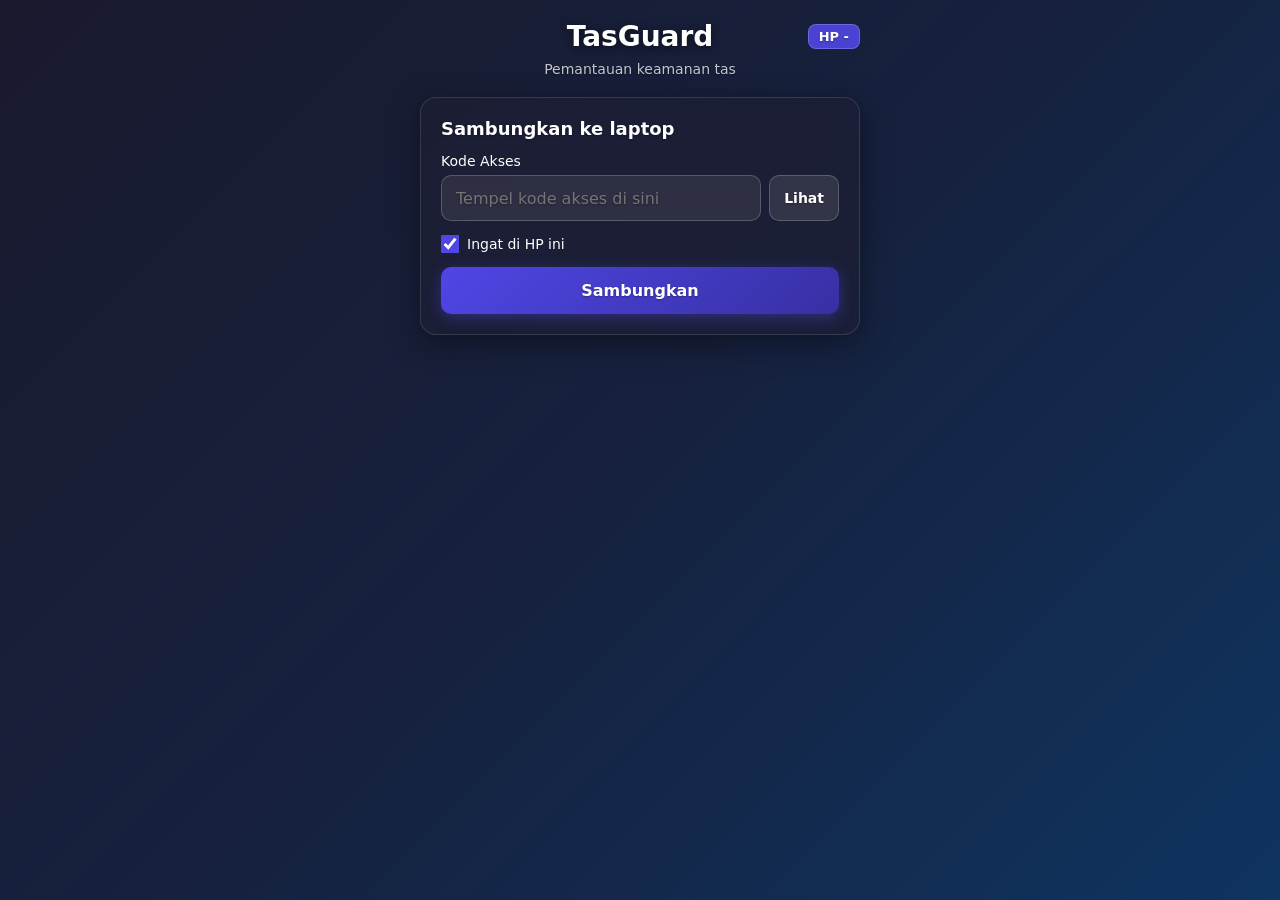
<file: web/index.html>
<!DOCTYPE html>
<html lang="id">
<head>
    <meta charset="UTF-8">
    <meta name="viewport" content="width=device-width, initial-scale=1.0">
    <title>TasGuard</title>
    <link rel="stylesheet" href="style.css">
    <link rel="stylesheet" href="minimap.css">
    <link rel="manifest" href="manifest.webmanifest">
</head>
<body>
    <div class="container">
        <div class="header-row">
            <h1>TasGuard</h1>
            <span id="role-badge" class="role-badge">HP -</span>
        </div>
        <p class="subtitle">Pemantauan keamanan tas</p>
        <p id="insecure-warning" class="insecure-warning hidden">
            Halaman ini tidak memakai HTTPS. Kamera dan GPS diblokir Chrome. Buka URL tunnel dari laptop.
        </p>

        <!-- Layar sambung -->
        <section id="connect-screen" class="glass-card">
            <h2>Sambungkan ke laptop</h2>
            <div class="form-group">
                <label for="access-key">Kode Akses</label>
                <div class="input-row">
                    <input type="password" id="access-key" placeholder="Tempel kode akses di sini" autocomplete="off">
                    <button type="button" id="toggle-key" class="btn-secondary">Lihat</button>
                </div>
            </div>
            <label class="form-check">
                <input type="checkbox" id="remember-key" checked>
                <span>Ingat di HP ini</span>
            </label>
            <button id="btn-connect" class="btn-primary">Sambungkan</button>
            <p id="error-msg" class="error-text hidden"></p>
        </section>

        <!-- Layar utama -->
        <section id="main-screen" class="glass-card hidden">
            <div id="status-card" class="status-card status-warning">
                <h3 id="status-title">Menunggu koneksi</h3>
            </div>

            <div id="peer-alert" class="peer-alert hidden">
                <strong id="peer-alert-text">HP Pasangan Tidak Aman!</strong>
            </div>

            <button id="btn-dismiss-alarm" class="btn-primary orange hidden">Saya Sudah Aman</button>

            <div id="map-panel" class="map-panel hidden">
                <div class="map-header">
                    <h4 id="map-title">Lokasi HP</h4>
                    <span id="map-status" class="mini-sub">Menunggu GPS...</span>
                </div>
                <div id="map-canvas" class="minimap map-canvas"></div>
                <div class="map-footer">
                    <span id="map-coords" class="mini-sub">-</span>
                    <a id="map-link" class="map-link hidden" href="#" target="_blank" rel="noopener">Buka Google Maps</a>
                </div>
            </div>


            <button id="btn-toggle-monitor" class="btn-primary">Mulai Pemantauan</button>
            <button id="btn-bag-mode" class="btn-secondary full hidden">Masuk Mode Tas</button>

            <div class="grid-2">
                <div class="mini-card">
                    <span class="mini-label">Cahaya Anda</span>
                    <strong id="val-light">--</strong>
                    <span id="val-light-src" class="mini-sub">Sumber: -</span>
                    <button type="button" id="btn-retry-camera" class="mini-link hidden">Izinkan kamera</button>
                </div>
                <div class="mini-card">
                    <span class="mini-label">Gerakan Anda</span>
                    <strong id="val-accel">--</strong>
                    <span id="val-accel-sub" class="mini-sub">Deviasi: 0.00</span>
                </div>
            </div>

            <div class="glass-card peer-card" id="peer-card">
                <div class="peer-header">
                    <h4>HP Pasangan (<span id="peer-role">-</span>)</h4>
                    <span id="peer-status-badge" class="badge-dot dot-red">Offline</span>
                </div>
                <div class="peer-grid">
                    <div>Cahaya: <span id="peer-light">-</span></div>
                    <div>Gerakan: <span id="peer-motion">-</span></div>
                    <div>Baterai: <span id="peer-battery">-</span></div>
                    <div>Update: <span id="peer-age">-</span></div>
                </div>
            </div>

            <div class="status-bar">
                <span id="bar-laptop" class="badge-dot dot-red">Laptop terputus</span>
                <span id="bar-battery">Baterai: --%</span>
            </div>

            <div class="glass-card">
                <h4>Riwayat</h4>
                <div id="alarm-history-list" class="history-list">Belum ada riwayat alarm.</div>
            </div>

            <button id="btn-disconnect" class="btn-secondary full">Putuskan</button>
        </section>
    </div>

    <!-- Mode tas -->
    <div id="bag-mode-overlay" class="bag-overlay hidden">
        <div class="bag-content">
            <div id="bag-overlay-status" class="bag-dot"></div>
            <h2>TasGuard berjalan</h2>
            <p>Tekan layar 3 detik untuk keluar.</p>
            <p id="bag-alarm-text" class="bag-alarm hidden">TAS ANDA TIDAK AMAN!</p>
        </div>
    </div>

    <video id="hidden-video" autoplay playsinline muted></video>
    <canvas id="hidden-canvas" width="16" height="16"></canvas>

    <script src="minimap.js"></script>
    <script src="app.js"></script>
</body>
</html>
</file>
<file: web/style.css>
:root {
    --bg: linear-gradient(135deg, #1a1a2e 0%, #16213e 50%, #0f3460 100%);
    --glass: rgba(30, 30, 50, 0.6);
    --glass-border: rgba(255, 255, 255, 0.12);
    --glass-shadow: 0 8px 32px 0 rgba(0, 0, 0, 0.4);
    --text: #ffffff;
    --muted: rgba(255, 255, 255, 0.75);
    --primary: #4f46e5;
    --danger: #ef4444;
    --success: #22c55e;
    --warning: #f59e0b;
    --border: rgba(255, 255, 255, 0.12);
}

@media (prefers-color-scheme: dark) {
    :root {
        --bg: linear-gradient(135deg, #0f0f1a 0%, #1a1a2e 50%, #16213e 100%);
        --glass: rgba(20, 20, 35, 0.7);
        --glass-border: rgba(255, 255, 255, 0.08);
        --glass-shadow: 0 8px 32px 0 rgba(0, 0, 0, 0.5);
        --text: #ffffff;
        --muted: rgba(255, 255, 255, 0.7);
    }
}

* {
    box-sizing: border-box;
    margin: 0;
    padding: 0;
    font-family: system-ui, -apple-system, "Segoe UI", Roboto, sans-serif;
}

body {
    background: var(--bg);
    color: var(--text);
    min-height: 100vh;
    padding: 20px;
    display: flex;
    justify-content: center;
}

.container {
    width: 100%;
    max-width: 440px;
}

.header-row {
    display: flex;
    align-items: center;
    justify-content: center;
    position: relative;
    margin-bottom: 8px;
}

h1 {
    font-size: 28px;
    font-weight: 800;
    color: var(--text);
    text-shadow: 0 2px 8px rgba(0, 0, 0, 0.5);
}

.role-badge {
    position: absolute;
    right: 0;
    background: rgba(79, 70, 229, 0.9);
    backdrop-filter: blur(8px);
    -webkit-backdrop-filter: blur(8px);
    color: #fff;
    font-size: 13px;
    font-weight: 700;
    padding: 4px 10px;
    border-radius: 8px;
    border: 1px solid rgba(255, 255, 255, 0.2);
    text-shadow: 0 1px 2px rgba(0, 0, 0, 0.3);
}

.subtitle {
    text-align: center;
    color: var(--muted);
    font-size: 14px;
    margin-bottom: 20px;
    text-shadow: 0 1px 2px rgba(0, 0, 0, 0.3);
}

.glass-card {
    background: var(--glass);
    backdrop-filter: blur(8px);
    -webkit-backdrop-filter: blur(8px);
    border: 1px solid var(--glass-border);
    border-radius: 16px;
    padding: 20px;
    box-shadow: var(--glass-shadow);
    display: flex;
    flex-direction: column;
    gap: 14px;
    margin-bottom: 14px;
}

.glass-card h2 {
    font-size: 18px;
    font-weight: 600;
    color: var(--text);
    text-shadow: 0 1px 2px rgba(0, 0, 0, 0.3);
}

.form-group label {
    display: block;
    font-size: 14px;
    font-weight: 500;
    margin-bottom: 6px;
    color: var(--text);
}

.input-row {
    display: flex;
    gap: 8px;
}

input[type="password"],
input[type="text"] {
    flex: 1;
    min-width: 0;
    padding: 12px 14px;
    font-size: 16px;
    color: var(--text);
    background: rgba(255, 255, 255, 0.08);
    border: 1px solid rgba(255, 255, 255, 0.2);
    border-radius: 10px;
    outline: none;
    backdrop-filter: blur(4px);
    -webkit-backdrop-filter: blur(4px);
    text-shadow: 0 1px 2px rgba(0, 0, 0, 0.3);
}

input[type="password"]:focus,
input[type="text"]:focus {
    border-color: var(--primary);
    background: rgba(255, 255, 255, 0.12);
}

.form-check {
    display: flex;
    align-items: center;
    gap: 8px;
    font-size: 14px;
    cursor: pointer;
    color: var(--text);
}

.form-check input {
    width: 18px;
    height: 18px;
    accent-color: var(--primary);
}

.btn-primary,
.btn-secondary {
    padding: 14px;
    font-size: 16px;
    font-weight: 600;
    border-radius: 10px;
    border: none;
    cursor: pointer;
    transition: all 0.2s ease;
    color: var(--text);
}

.btn-primary {
    width: 100%;
    color: #fff;
    background: linear-gradient(135deg, var(--primary) 0%, #3730a3 100%);
    box-shadow: 0 4px 15px rgba(79, 70, 229, 0.4);
    text-shadow: 0 1px 2px rgba(0, 0, 0, 0.3);
}

.btn-primary:hover {
    transform: translateY(-1px);
    box-shadow: 0 6px 20px rgba(79, 70, 229, 0.5);
}

.btn-primary.danger {
    background: linear-gradient(135deg, var(--danger) 0%, #b91c1c 100%);
    box-shadow: 0 4px 15px rgba(239, 68, 68, 0.4);
}

.btn-primary.success {
    background: linear-gradient(135deg, var(--success) 0%, #15803d 100%);
    box-shadow: 0 4px 15px rgba(34, 197, 94, 0.4);
}

.btn-primary.orange {
    background: linear-gradient(135deg, #f97316 0%, #c2410c 100%);
    box-shadow: 0 4px 15px rgba(249, 115, 22, 0.4);
}

.btn-secondary {
    color: var(--text);
    background: rgba(255, 255, 255, 0.1);
    border: 1px solid rgba(255, 255, 255, 0.2);
    font-size: 14px;
    backdrop-filter: blur(4px);
    -webkit-backdrop-filter: blur(4px);
    text-shadow: 0 1px 2px rgba(0, 0, 0, 0.3);
}

.btn-secondary.full {
    width: 100%;
}

.full {
    width: 100%;
}

.error-text {
    color: #fca5a5;
    font-size: 14px;
    text-align: center;
    background: rgba(239, 68, 68, 0.2);
    padding: 8px;
    border-radius: 8px;
    border: 1px solid rgba(239, 68, 68, 0.3);
}

.hidden {
    display: none !important;
}

.status-card {
    padding: 16px;
    border-radius: 12px;
    text-align: center;
    color: #fff;
    backdrop-filter: blur(8px);
    -webkit-backdrop-filter: blur(8px);
    text-shadow: 0 1px 2px rgba(0, 0, 0, 0.3);
}

.status-card h3 {
    font-size: 19px;
    font-weight: 700;
    margin-bottom: 4px;
}

.status-card p {
    font-size: 13px;
    opacity: 0.92;
}

.status-safe {
    background: linear-gradient(135deg, var(--success) 0%, #15803d 100%);
}

.status-warning {
    background: linear-gradient(135deg, var(--warning) 0%, #92400e 100%);
}

.status-danger {
    background: linear-gradient(135deg, var(--danger) 0%, #b91c1c 100%);
}

.peer-alert {
    background: linear-gradient(135deg, var(--danger) 0%, #b91c1c 100%);
    color: #fff;
    padding: 12px 14px;
    border-radius: 10px;
    text-align: center;
    font-size: 14px;
    font-weight: 700;
    animation: pulse 1.5s infinite;
    box-shadow: 0 4px 15px rgba(239, 68, 68, 0.4);
    text-shadow: 0 1px 2px rgba(0, 0, 0, 0.3);
}

@keyframes pulse {
    0% { opacity: 1; }
    50% { opacity: 0.7; }
    100% { opacity: 1; }
}

.peer-header {
    display: flex;
    justify-content: space-between;
    align-items: center;
}

.peer-grid {
    display: grid;
    grid-template-columns: 1fr 1fr;
    gap: 6px;
    color: var(--muted);
    font-size: 12px;
}

.control-row {
    display: flex;
    align-items: center;
    justify-content: space-between;
    background: rgba(255, 255, 255, 0.08);
    border: 1px solid rgba(255, 255, 255, 0.15);
    border-radius: 10px;
    padding: 12px 16px;
    font-size: 15px;
    font-weight: 500;
    cursor: pointer;
    backdrop-filter: blur(4px);
    -webkit-backdrop-filter: blur(4px);
    color: var(--text);
}

.switch {
    position: relative;
    display: inline-block;
    width: 46px;
    height: 26px;
}

.switch input {
    opacity: 0;
    width: 0;
    height: 0;
}

.slider {
    position: absolute;
    inset: 0;
    background: rgba(255, 255, 255, 0.2);
    border-radius: 26px;
    transition: background 0.2s;
}

.slider::before {
    content: "";
    position: absolute;
    width: 20px;
    height: 20px;
    left: 3px;
    top: 3px;
    background: #fff;
    border-radius: 50%;
    transition: transform 0.2s;
    box-shadow: 0 2px 4px rgba(0, 0, 0, 0.3);
}

.switch input:checked + .slider {
    background: var(--primary);
}

.switch input:checked + .slider::before {
    transform: translateX(20px);
}

.grid-2 {
    display: grid;
    grid-template-columns: 1fr 1fr;
    gap: 12px;
}

.mini-card {
    display: flex;
    flex-direction: column;
    gap: 2px;
    padding: 12px;
    background: rgba(255, 255, 255, 0.08);
    border: 1px solid rgba(255, 255, 255, 0.15);
    border-radius: 10px;
    backdrop-filter: blur(4px);
    -webkit-backdrop-filter: blur(4px);
}

.mini-label {
    font-size: 12px;
    color: var(--muted);
}

.mini-card strong {
    font-size: 17px;
    color: var(--text);
    text-shadow: 0 1px 2px rgba(0, 0, 0, 0.3);
}

.mini-sub {
    font-size: 11px;
    color: var(--muted);
}

.status-bar {
    display: flex;
    flex-wrap: wrap;
    gap: 8px;
    justify-content: space-between;
    font-size: 12px;
    color: var(--muted);
    background: rgba(255, 255, 255, 0.08);
    border: 1px solid rgba(255, 255, 255, 0.15);
    border-radius: 10px;
    padding: 10px 12px;
    backdrop-filter: blur(4px);
    -webkit-backdrop-filter: blur(4px);
}

.badge-dot {
    display: inline-flex;
    align-items: center;
    gap: 6px;
}

.badge-dot::before {
    content: "";
    width: 8px;
    height: 8px;
    border-radius: 50%;
    background: var(--muted);
}

.dot-green::before {
    background: var(--success);
}

.dot-red::before {
    background: var(--danger);
}

.history-list {
    max-height: 120px;
    overflow-y: auto;
    display: flex;
    flex-direction: column;
    gap: 4px;
    color: var(--muted);
    font-size: 12px;
}

.history-row {
    padding: 4px 0;
    border-bottom: 1px solid rgba(255, 255, 255, 0.05);
    color: var(--text);
}

#hidden-video,
#hidden-canvas {
    display: none;
}

.bag-overlay {
    position: fixed;
    inset: 0;
    z-index: 9999;
    background: rgba(0, 0, 0, 0.85);
    backdrop-filter: blur(20px);
    -webkit-backdrop-filter: blur(20px);
    color: #fff;
    display: flex;
    align-items: center;
    justify-content: center;
    text-align: center;
    padding: 24px;
}

.bag-content {
    display: flex;
    flex-direction: column;
    align-items: center;
    gap: 14px;
}

.bag-dot {
    width: 20px;
    height: 20px;
    border-radius: 50%;
    background: var(--success);
    opacity: 0.7;
}

.bag-overlay h2 {
    font-size: 16px;
    font-weight: 500;
    color: #cbd5e1;
    text-shadow: 0 1px 2px rgba(0, 0, 0, 0.5);
}

.bag-overlay p {
    font-size: 12px;
    max-width: 280px;
    line-height: 1.5;
    color: #cbd5e1;
}

.bag-alarm {
    color: #fecaca;
    font-size: 16px;
    font-weight: 700;
    text-shadow: 0 1px 2px rgba(0, 0, 0, 0.5);
}
/* Peta lokasi */

.map-panel {
    display: flex;
    flex-direction: column;
    gap: 8px;
    padding: 12px;
    background: rgba(255, 255, 255, 0.08);
    border: 1px solid rgba(255, 255, 255, 0.15);
    border-radius: 12px;
    backdrop-filter: blur(4px);
    -webkit-backdrop-filter: blur(4px);
}

.map-header {
    display: flex;
    align-items: baseline;
    justify-content: space-between;
    gap: 8px;
}

.map-header h4 {
    font-size: 14px;
    font-weight: 700;
    color: var(--text);
}

.map-canvas {
    height: 190px;
    width: 100%;
}

.map-footer {
    display: flex;
    align-items: center;
    justify-content: space-between;
    gap: 8px;
}

.map-link {
    font-size: 12px;
    font-weight: 600;
    color: #c7d2fe;
    text-decoration: none;
    border-bottom: 1px solid rgba(199, 210, 254, 0.4);
}

.mini-link {
    margin-top: 4px;
    align-self: flex-start;
    padding: 0;
    border: 0;
    background: none;
    color: #fca5a5;
    font-size: 11px;
    font-weight: 600;
    text-decoration: underline;
    cursor: pointer;
}

.insecure-warning {
    margin-bottom: 12px;
    padding: 10px 12px;
    border-radius: 10px;
    background: rgba(245, 158, 11, 0.18);
    border: 1px solid rgba(245, 158, 11, 0.5);
    color: #fde68a;
    font-size: 12px;
    line-height: 1.45;
}
</file>
<file: web/minimap.css>
/* Gaya peta mini, dipakai halaman HP dan dashboard laptop. */

.minimap {
    position: relative;
    overflow: hidden;
    border-radius: 12px;
    background: #1b2430;
    border: 1px solid rgba(255, 255, 255, 0.15);
}

.minimap-layer {
    position: absolute;
    left: 0;
    top: 0;
    width: 0;
    height: 0;
    will-change: transform;
}

.minimap-layer img {
    position: absolute;
    width: 256px;
    height: 256px;
    user-select: none;
    pointer-events: none;
    background: #22303f;
}

.minimap-marker {
    position: absolute;
    left: 50%;
    top: 50%;
    width: 16px;
    height: 16px;
    margin: -8px 0 0 -8px;
    border-radius: 50%;
    background: #ef4444;
    border: 2px solid #ffffff;
    box-shadow: 0 0 0 8px rgba(239, 68, 68, 0.25), 0 2px 8px rgba(0, 0, 0, 0.5);
    z-index: 3;
    animation: minimap-pulse 1.6s ease-out infinite;
}

.minimap-accuracy {
    position: absolute;
    left: 50%;
    top: 50%;
    transform: translate(-50%, -50%);
    border-radius: 50%;
    background: rgba(239, 68, 68, 0.18);
    border: 1px solid rgba(239, 68, 68, 0.5);
    z-index: 2;
    pointer-events: none;
}

.minimap-attr {
    position: absolute;
    right: 4px;
    bottom: 3px;
    z-index: 4;
    font-size: 9px;
    color: #1e293b;
    background: rgba(255, 255, 255, 0.75);
    padding: 0 4px;
    border-radius: 3px;
    text-decoration: none;
}

.minimap-zoom {
    position: absolute;
    right: 6px;
    top: 6px;
    z-index: 4;
    display: flex;
    flex-direction: column;
    gap: 4px;
}

.minimap-zoom button {
    width: 26px;
    height: 26px;
    border: 1px solid rgba(0, 0, 0, 0.15);
    border-radius: 6px;
    background: rgba(255, 255, 255, 0.9);
    color: #0f172a;
    font-size: 16px;
    font-weight: 700;
    line-height: 1;
    cursor: pointer;
}

.minimap-zoom button:active {
    background: #e2e8f0;
}

@keyframes minimap-pulse {
    0% {
        box-shadow: 0 0 0 4px rgba(239, 68, 68, 0.35), 0 2px 8px rgba(0, 0, 0, 0.5);
    }
    100% {
        box-shadow: 0 0 0 18px rgba(239, 68, 68, 0), 0 2px 8px rgba(0, 0, 0, 0.5);
    }
}
</file>
